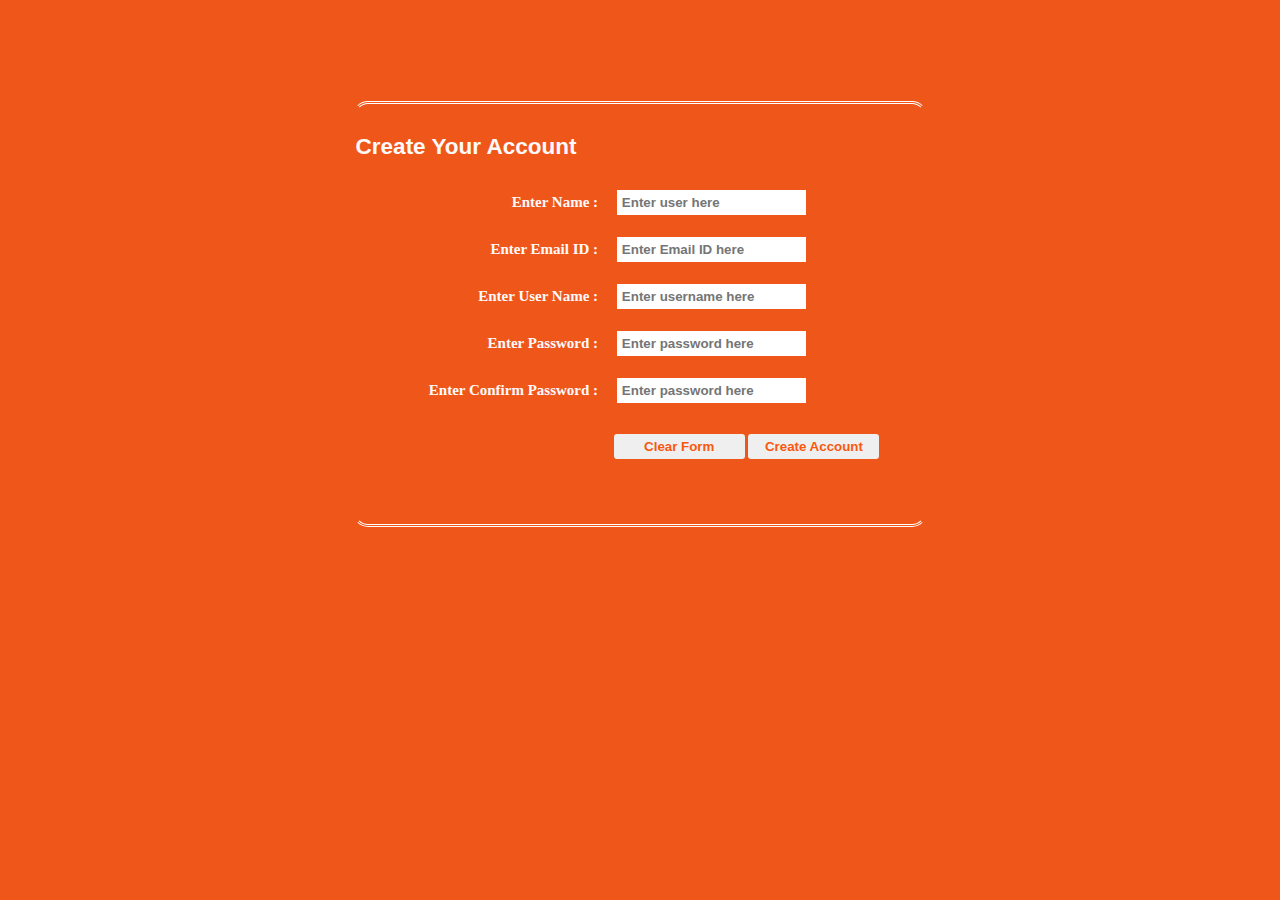
<file: The Front End/HTML & CSS Basics/index.html>
<!DOCTYPE html>
<html lang="en">
<head>
    <meta charset="UTF-8">
    <meta name="viewport" content="width=device-width, initial-scale=1.0">
    <title>Form</title>

    <style>
        *{
            font-weight: bold;
        }
        body{
            background-color: rgba(238, 77, 13, 0.945);
            color:rgb(255, 250, 250);
             }
        form{
            margin: 0 auto;
            width: 45%;
            border-top: 3px solid white;
            border-bottom: 3px solid white;
            border-left: transparent;
            border-right: transparent;
            border-style: double;
            border-radius: 15px;
            height: 420px;
            font-size: 15px;
             margin-top: 8%;
             font-weight: bold;

         }
         h2{
             margin-top: 30px;
             font-family: Verdana, Geneva, Tahoma, sans-serif ;
         }
         label {
                display: inline-block;
                text-align: right;
                width: 40%;
                margin-top: 20px;
                font-family:"Brush Script MT", Cursive;
                margin : 15px;
                border:  hidden ;
                }
         input {
            padding: 5px;
            border:  hidden ;
           
         }
         button {
                margin-top: 20px;
                border-radius: 3px;
                padding: 5px;
                width: 25%;
                color: rgb(248, 89, 16);
                font-family: Verdana, Geneva, Tahoma, sans-serif ;
                border:  hidden ;
                }
            .btn{
                text-align: right;
                margin-right: 45px;
               
            }

    </style>
</head>
<body>
    <div>
        <form class="form-horizontal">
            <div>
                <h2>Create Your Account</h2>
             </div>
             <div>
                <label for="name">Enter Name : </label>
                <input id="name" type="text" name=" Enter Name :" placeholder="Enter user here">
            </div>
            <div>
                <label for="email">Enter Email ID : </label>
                <input id="email" type="email" name="Email"  placeholder="Enter Email ID here">
            </div>
            <div>
                <label for="username">Enter User Name : </label>
                <input id="username" type="text" name="User_Name :"  placeholder="Enter username here">
            </div>
            <div>
                <label for="pwd">Enter Password : </label>
                <input id="pwd
                " type="password" name="Password :"  placeholder="Enter password here">
            </div>
            <div>
                <label for="">Enter Confirm Password : </label>
                <input id="pwd" type="password" name="Confirm_Password"  placeholder="Enter password here">
            </div>
            <div class="btn">
                <button>Clear Form</button>
                <button type="reset">Create Account</button>
            </div>
         </form>
    </div>
</body>
</html>
</file>
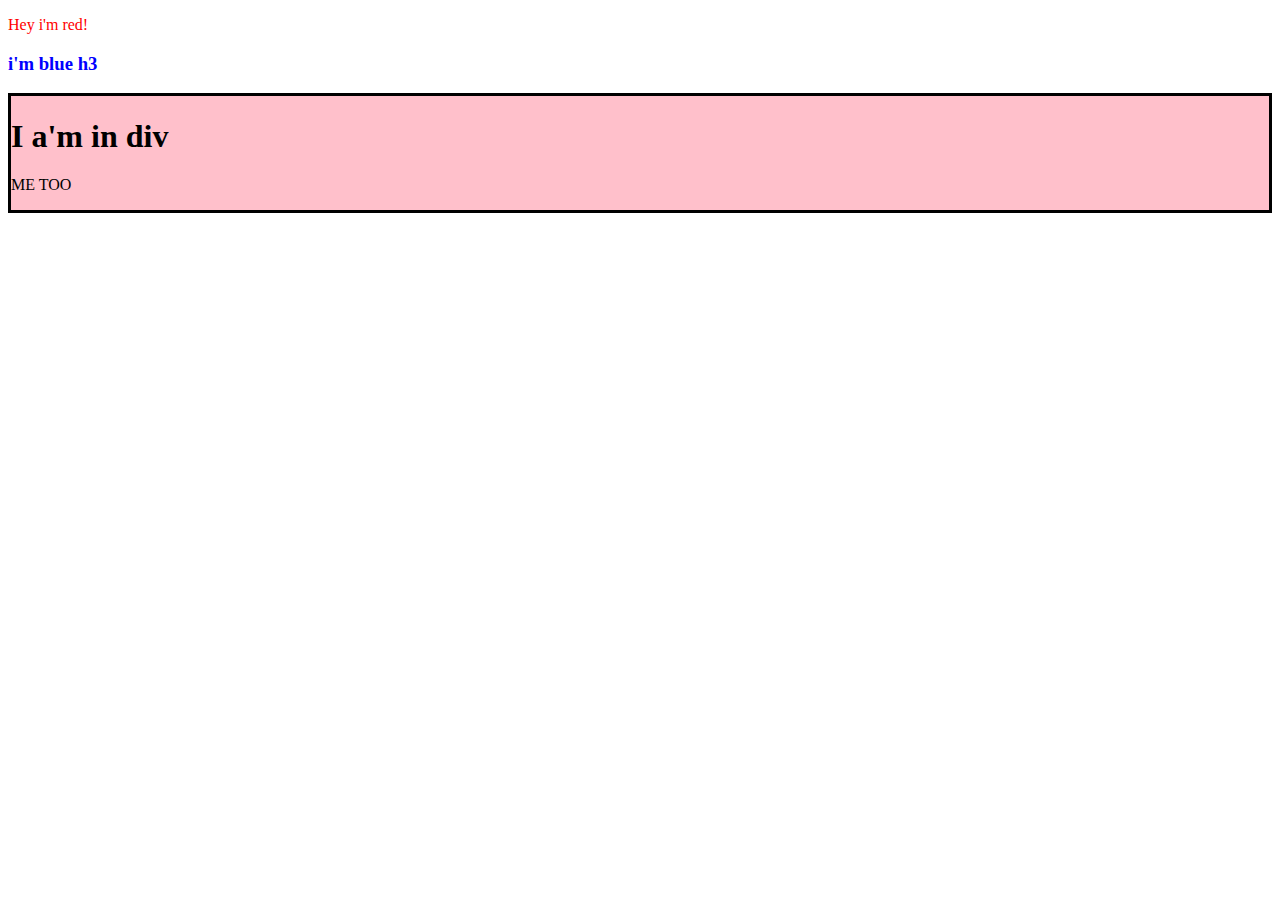
<file: DOM Manipulation/dom.html>
<!DOCTYPE html>
<html lang="en">
<head>
    <meta charset="UTF-8">
    <meta http-equiv="X-UA-Compatible" content="IE=edge">
    <meta name="viewport" content="width=device-width, initial-scale=1.0">
    <title>Dom-Manipulation</title>
</head>
<body>
   
   <script src="dom.js"></script>
</body>
</html>
</file>
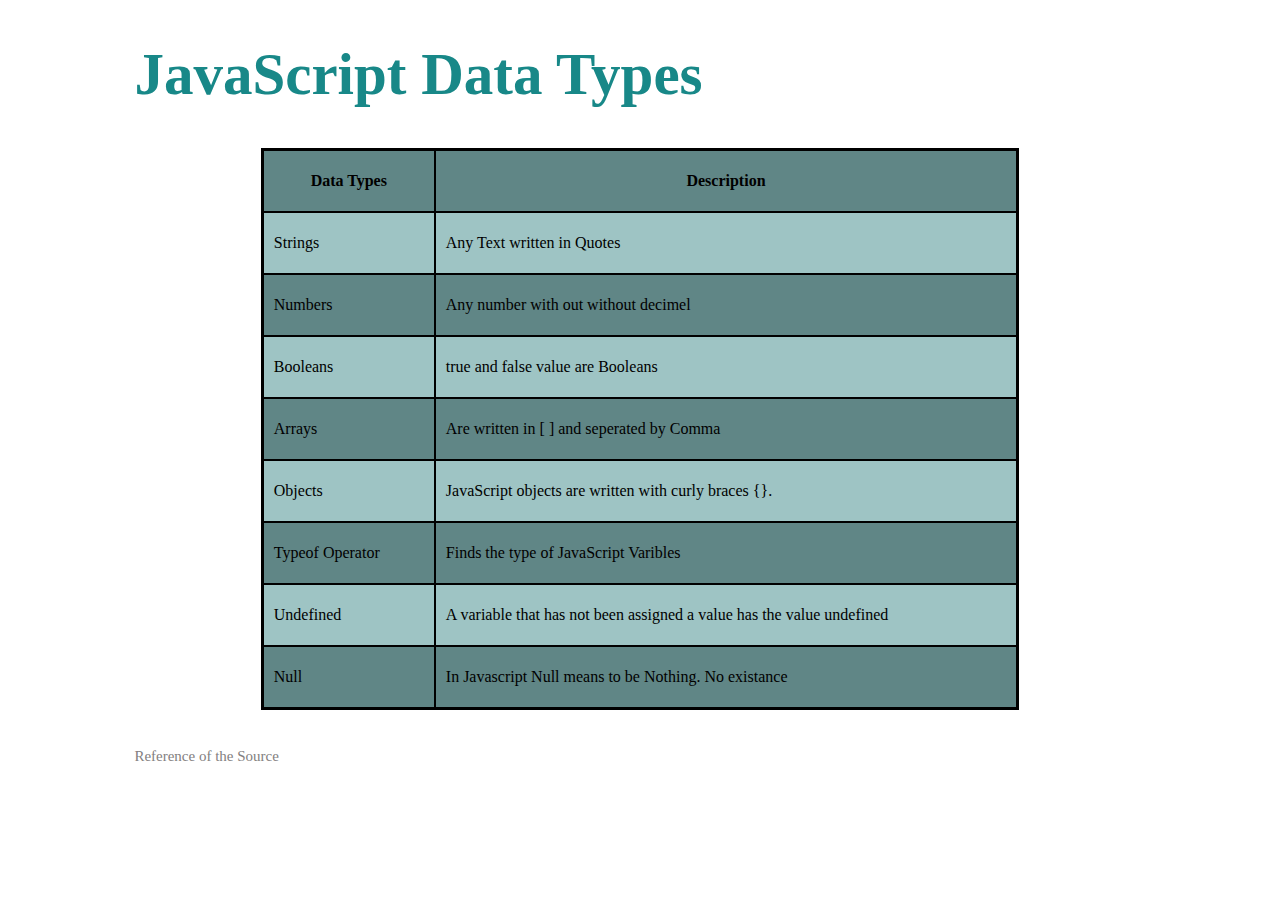
<file: Fundamentals 2/data-types.html>
<!DOCTYPE html>
<html lang="en">
<head>
    <meta charset="UTF-8">
    <meta http-equiv="X-UA-Compatible" content="IE=edge">
    <meta name="viewport" content="width=device-width, initial-scale=1.0">
    <title>JavaScript Data Types</title>
    <style>
    
        
        h1{
            margin-left: 10%;
            font-size: 59px;
            color: rgb(24, 136, 136);
        }
 
    a
        {
            display: inline-block;
            text-decoration: none;
            color: rgb(131, 128, 128);
            display: block;
            font-size: 15px;
            font-family:cursive;  
            margin-left: 10%;
            margin-top: 3%;
    }
        table{
            width: 60%;
            margin: auto;
            /* text-align: center; */
            border: 3px solid ;
            border-collapse: collapse;
            border-radius: 5px;
        }
            
    tr:nth-child(even){
        background-color: rgb(158, 196, 196);
    }    
    tr:nth-child(odd){
        background-color: rgb(96, 134, 134);
    }       
       th, td{
            
            height: 40px;
            border: 2px solid;
            border-collapse: collapse;
            padding: 10px;
            
        }
        td:first-child {
            
            width: 150px;
        }
       
    </style>
</head>
<body>
   
        <h1> JavaScript Data Types</h1>
    
    <table>
        <tr>
            <th>Data Types</th>
            <th>Description</th>
        </tr>
        <tr>
            <td>Strings</td>
            <td>Any Text written in Quotes</td>
        </tr>
        <tr>
            <td>Numbers</td>
            <td>Any number with out without decimel</td>
        </tr>
        <tr>
            <td>Booleans</td>
            <td>true and false value are Booleans</td>
        </tr>
        <tr>
            <td>Arrays</td>
            <td> Are written in [ ] and seperated by Comma</td>
        </tr>
        <tr>
            <td>Objects</td>
            <td>JavaScript objects are written with curly braces {}.</td>
        </tr>
        <tr>
            <td>Typeof Operator</td>
            <td>Finds the type of JavaScript Varibles</td>
        </tr>
        <tr>
            <td>Undefined</td>
            <td>A variable that has not been assigned a value has the value undefined</td>
        </tr>
        <tr>
            <td>Null</td>
            <td>In Javascript Null means to be Nothing. No existance</td>
        </tr>
        
    </table>
         <a href="https://www.w3schools.com/js/js_datatypes.asp">Reference of the Source</a>

</body>
</html>
</file>
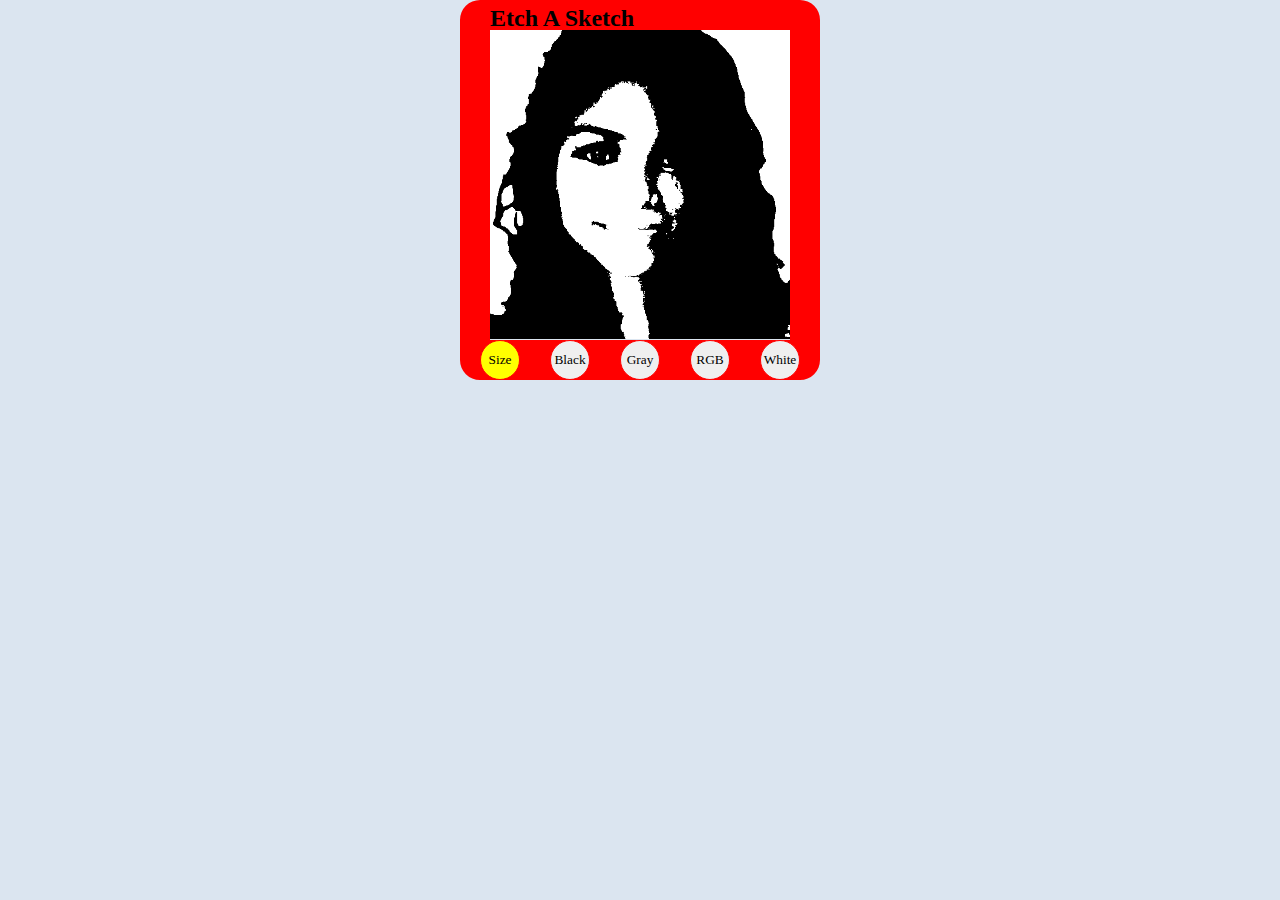
<file: Etch-a-Sketch/A-Sketch/etch-a-sketch.html>
<!DOCTYPE html>
<html lang="en">

<head>
    <meta charset="UTF-8">
    <meta http-equiv="X-UA-Compatible" content="IE=edge">
    <meta name="viewport" content="width=device-width, initial-scale=1.0">
    <link rel="stylesheet" href="style.css">
    <title>Etch-A-Sketch</title>
</head>

<body>
    <header id="header">
    </header>
    <div id="container">
        <h2>Etch A Sketch</h2>
        <img id="image" src="my-sketch.png" alt="">
    </div>
    <div id="buttons"></div>
    <script src="script.js"></script>
</body>

</html>
</file>
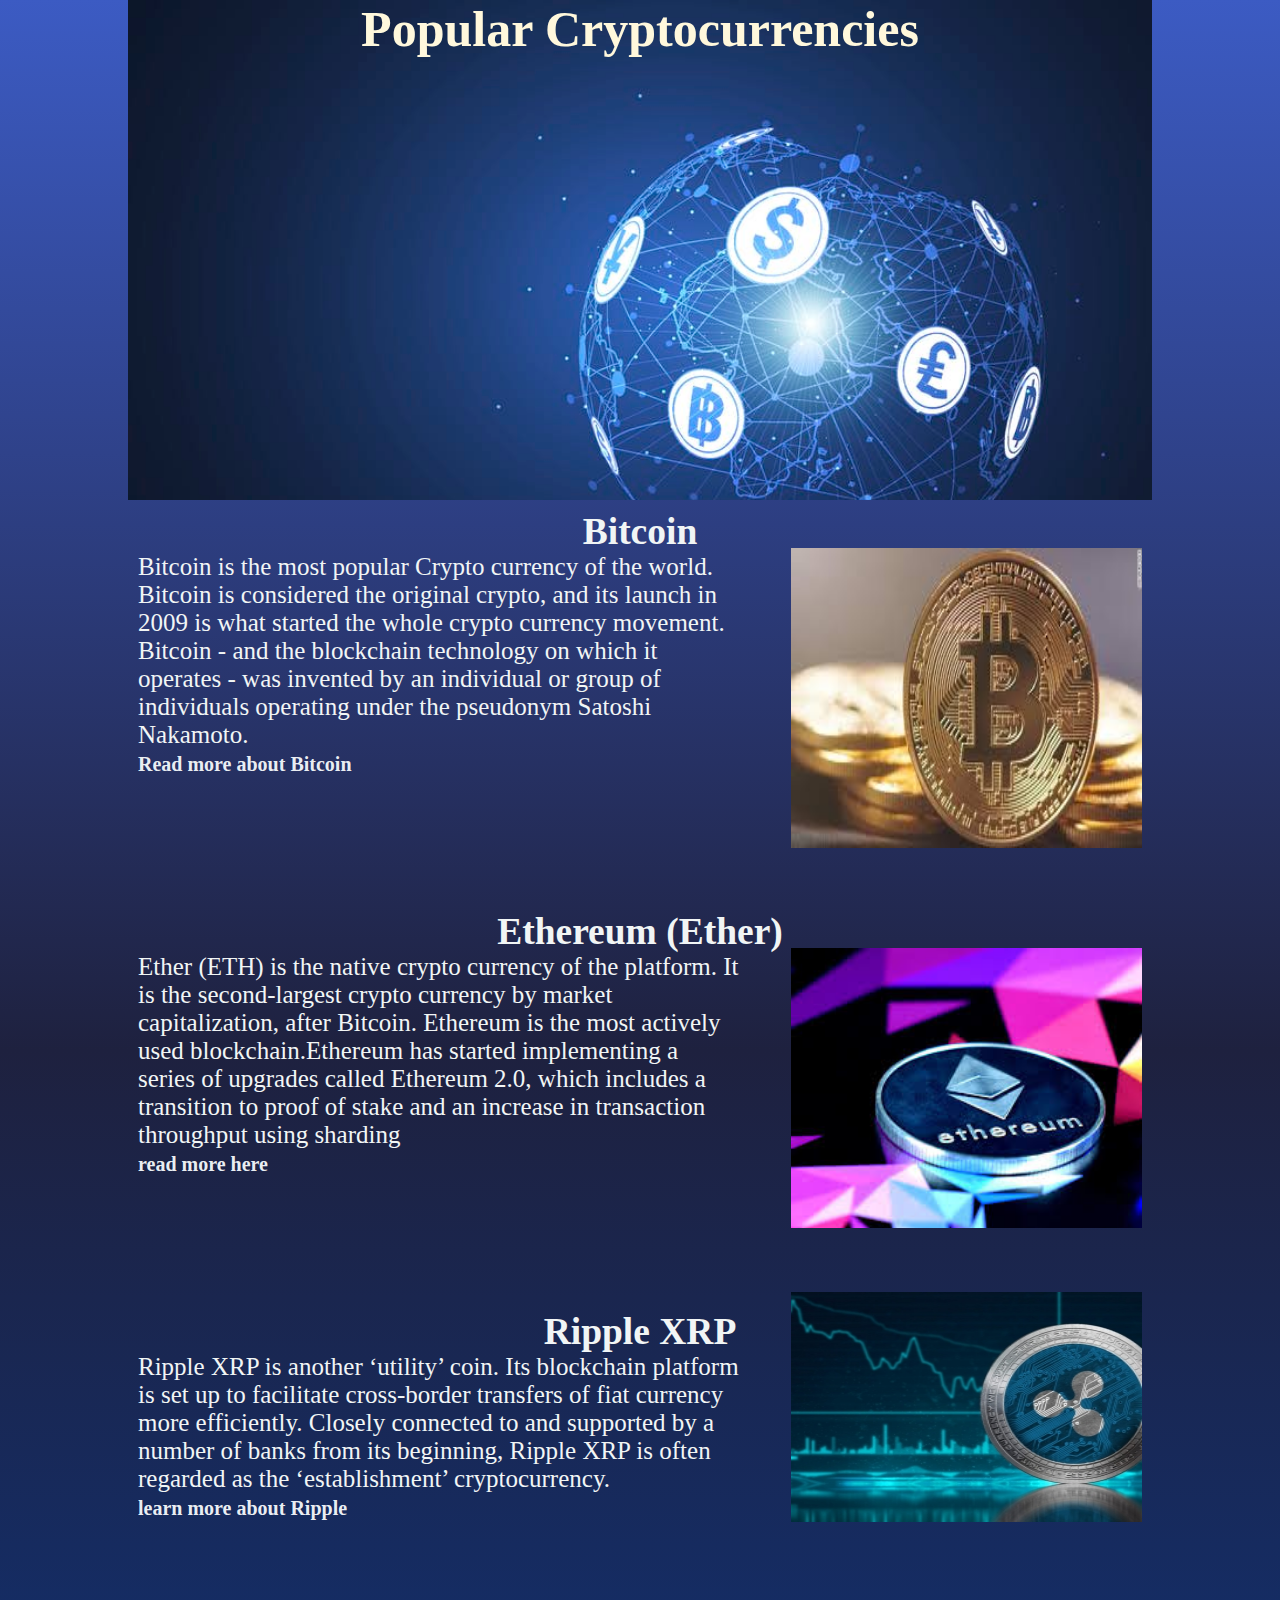
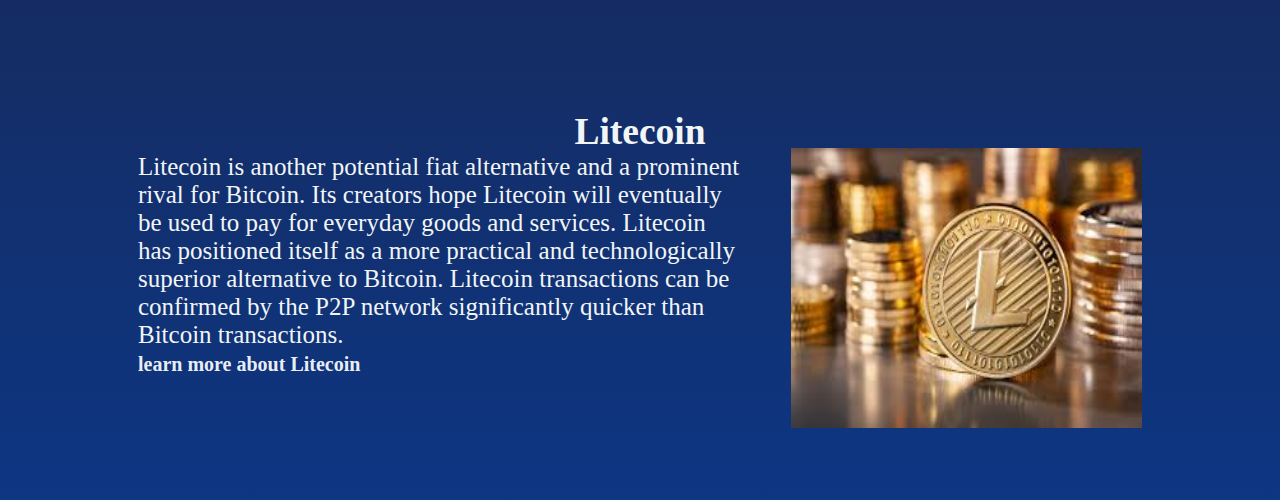
<file: The Front End/HTML & CSS Basics/crypto.html>
<!DOCTYPE html>
<html lang="en">
<head>
    <meta charset="UTF-8">
    <meta name="viewport" content="width=device-width, initial-scale=1.0">
    <link rel="stylesheet" type="text/css" href="style.css">
    <link rel="stylesheet" type="text/css" href="css/all.min.css">
    <title>Cryptocurrencies</title>
</head>
<body>
    <header id="header">
        <h1>Popular Cryptocurrencies</h1>
        <!-- <img src="" alt="Cryptocurrencies"> -->
    </header>
     <div id="bitcoin">
        <h2>Bitcoin</h2>
            <p>Bitcoin is the most popular Crypto currency of the world. Bitcoin is considered the original crypto, and its launch in 2009 is what started the whole crypto currency movement. Bitcoin - and the blockchain technology on which it operates - was invented by an individual or group of individuals operating under the pseudonym Satoshi Nakamoto.</p>
                <img src="crypto/bitcoin.jpg" alt="bitcoin">
                    <a href="https://en.wikipedia.org/wiki/Bitcoin">Read more about Bitcoin</a>
    </div>
    <div id="ethereum">
        <h2>Ethereum (Ether)</h2>
            <p>Ether (ETH) is the native crypto currency of the platform. It is the second-largest crypto currency by market capitalization, after Bitcoin. Ethereum is the most actively used blockchain.Ethereum has started implementing a series of upgrades called Ethereum 2.0, which includes a transition to proof of stake and an increase in transaction throughput using sharding</p>
                <img src="crypto/ethereum.jpg" alt="Ethereum">
                    <a href="https://en.wikipedia.org/wiki/Ethereum">read more here</a>
    
    </div>
    <div id="ripple">
        <h2>Ripple XRP</h2>
            <p>Ripple XRP is another ‘utility’ coin. Its blockchain platform is set up to facilitate cross-border transfers of fiat currency more efficiently. Closely connected to and supported by a number of banks from its beginning, Ripple XRP is often regarded as the ‘establishment’ cryptocurrency.</p>
                <img src="crypto/ripple.jpg" alt="Ripple">
                <a href="https://ripple.com/xrp/">learn more about Ripple</a>

    </div>
    <div id="litecoin">
        <h2>Litecoin</h2>
            <p>Litecoin is another potential fiat alternative and a prominent rival for Bitcoin. Its creators hope Litecoin will eventually be used to pay for everyday goods and services. Litecoin has positioned itself as a more practical and technologically superior alternative to Bitcoin. Litecoin transactions can be confirmed by the P2P network significantly quicker than Bitcoin transactions.</p>
                <img src="crypto/litecoin.jpg" alt="Litecoin">
                    <a href="https://litecoin.com/en/">learn more about Litecoin</a>
    </div>
            
</body>
</html>
</file>
<file: Etch-a-Sketch/A-Sketch/style.css>
*{
    margin: 0;
    padding: 0;
}
body{
    background-color: rgb(219, 229, 240);
}

h2 {
    position: absolute;
    top:5px;
    font-family: Cambria, Cochin, Georgia, Times, 'Times New Roman', serif;
    
}
img{
    width:300px ;
}
#buttons{
    text-align: center;
    /* border: 1px solid purple; */
    position: relative;
    bottom: 40px;
}

.resize-btn{
    background-color: yellow;


}
.btn {
    width: 40px;
    height: 40px;
    position:relative;
    display: inline;
    margin: 0 15px;
    border: 1px solid red;
    z-index: 3;
    border-radius: 50px;
    transition: all 2s;
    font-family: Cambria, Cochin, Georgia, Times, 'Times New Roman', serif;

    
}
.btn:hover {
    background-color: red;
    /* width: 80px ; */
}

#container {
    width: 300px;
    height: 310px;
    text-align: center;
    /* align-items: center; */
    display: grid;
    margin: auto;
    border: 30px solid red ;
    border-bottom: 40px solid red;
    border-radius: 20px;
    /* grid-template-columns: repeat( 1fr );
    grid-template-rows: repeat( 1fr ); */

};
</file>
<file: The Front End/HTML & CSS Basics/style.css>
* {
    margin: 0;
    padding: 0;
    
    box-sizing: border-box;
}
body{
    background-image: -webkit-linear-gradient( rgba(11, 50, 180, 0.8), #1e213f, #0d3683);
    color: rgb(241, 245, 245);
    text-decoration: none;
    font-size: 25px;
   margin: auto;
    width: 80%;
    font-family: Georgia, 'Times New Roman', Times, serif ;
    
    background-size: cover;
}
div{
    height: 400px;
    padding: 10px;


}
header {
    
    width: 100%;
    height: 500px;
    background-image: url(crypto/head.jpg);
    background-size: cover;
}
h1{
    color: cornsilk;
    text-align: center;
    font-size: 50px;
    top: 20%;

 
}
p{
    width: 60%;
}
#bitcoin img{
   
    height: 300px;
    /* bottom: 20px; */
    width: 35%;
 float: right;
 margin-top: -20%;

}
h2{
    text-align: center;
    
}
#ripple img {
    height: 230px;
    width: 35%;
 float: right;
 margin-top: -20%;
}
#ethereum img{
    height: 280px;
    width: 35%;
 float: right;
 margin-top: -20%;
}
#litecoin img{
    width: 35%;
    float: right;
    margin-top: -20%;
    height:280px ;
}
a{
    text-decoration: none;
    color: rgba(240, 244, 247, 0.986);
    font-weight: bold;
    font-size: 20px;
    
}
</file>
